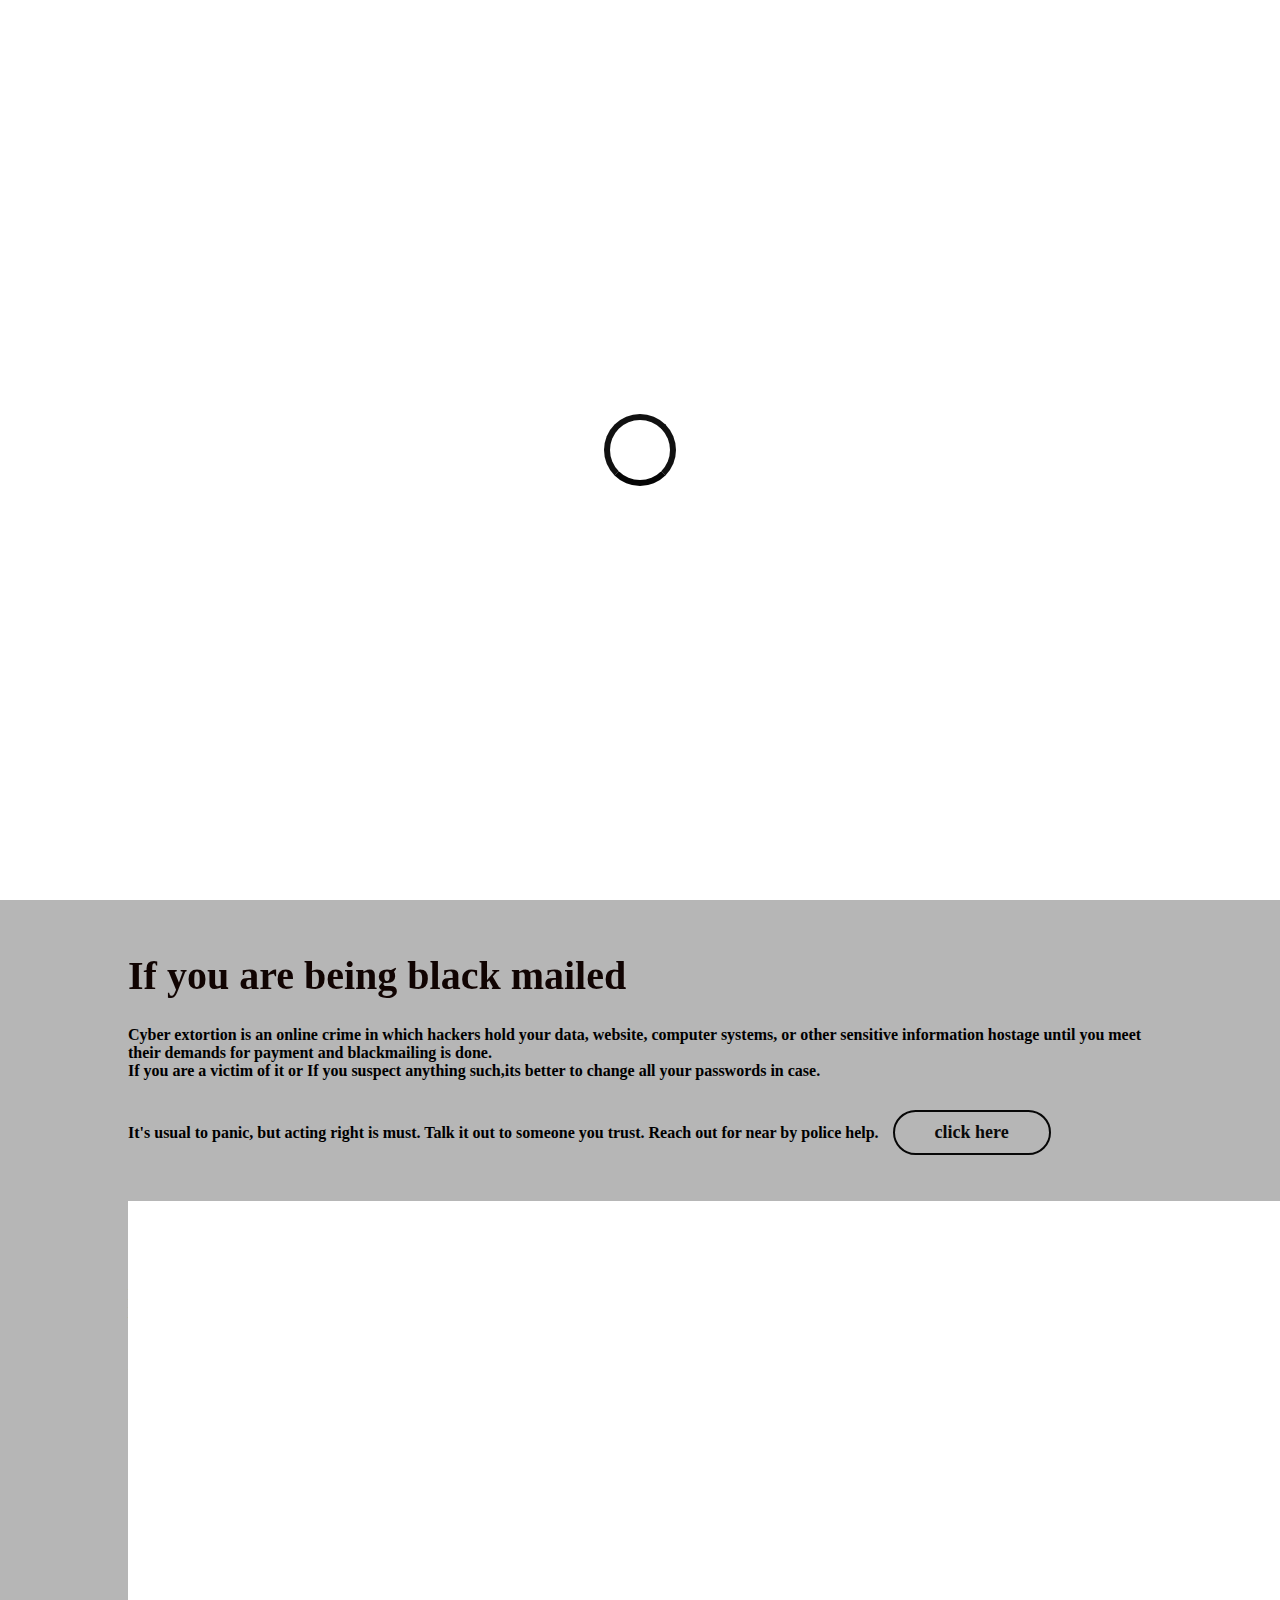
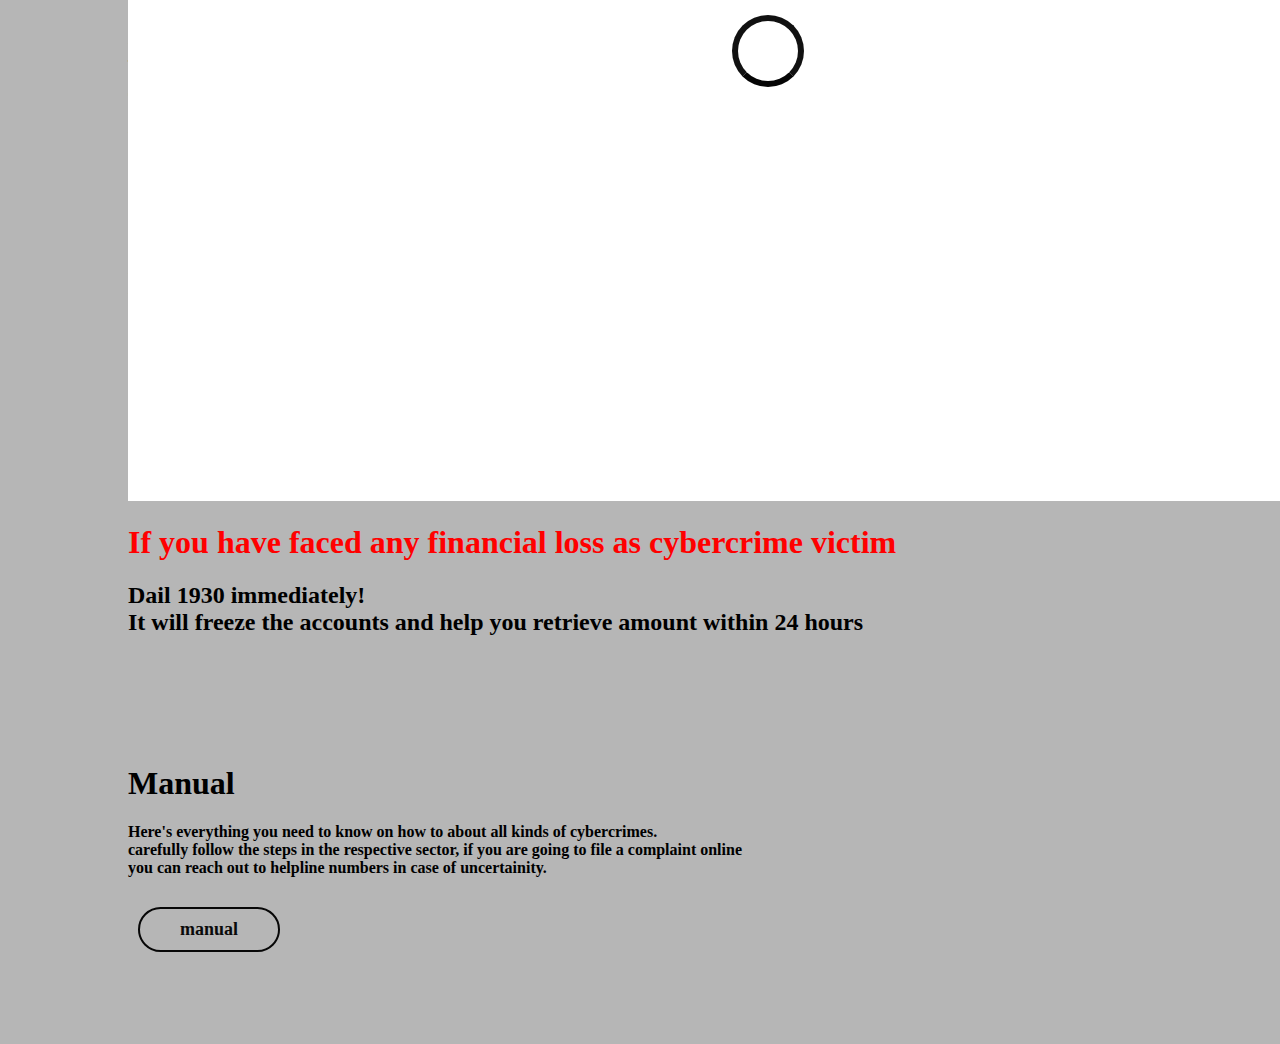
<file: index.html>
<!DOCTYPE html>
<html lang="en">
<head>
    <meta charset="UTF-8">
    <meta name="viewport" content="width=device-width, initial-scale=1.0">
    <meta http-equiv="X-UA-Compatible" content="ie=edge">
    <title>carlo mental health</title>
    <link rel="stylesheet" href="https://cdnjs.cloudflare.com/ajax/libs/animate.css/3.7.0/animate.min.css">
    <link href="https://fonts.googleapis.com/css?family=Comfortaa:700" rel="stylesheet">
    <script src="https://code.jquery.com/jquery-3.3.1.min.js" integrity="sha256-FgpCb/KJQlLNfOu91ta32o/NMZxltwRo8QtmkMRdAu8=" crossorigin="anonymous"></script>
    <link rel="stylesheet" href="https://use.fontawesome.com/releases/v5.7.1/css/all.css" integrity="sha384-fnmOCqbTlWIlj8LyTjo7mOUStjsKC4pOpQbqyi7RrhN7udi9RwhKkMHpvLbHG9Sr" crossorigin="anonymous">
    <link rel="stylesheet" href="index.css">
</head>
<body>
    <div id="loading">
        <div id="spinner"></div>
    </div>
    <div id="header" class="animated slideInDown" style="animation-delay:1.8s;">
    <div id="title">Carlo mental health</div><br>
    <div id="links">
        <a href="#head">how to deal blackmails</a>
        <a href="#comp" style="margin:0px 60px;">lodge complaint</a>
        <a href="#contact">manual</a>
    </div>
    </div>

    <center>
    <div id="middle">
        <div id="tagline" class="animated zoomIn" style="animation-delay:1.8s;">
            Have you witnessed a cybercrime?<br>
            <button class="btn_one" onclick="window.location.href = 'http://vijayawadapolice.ap.gov.in/?page_id=9939';">helpline</button>
        </div>
    </div>
    </center>
   

    <div id="blackmail">
             <div id="head">
                 <h1 align="left">    If you are being black mailed</h1>   
                 <div>
                        <p align="left">
                                Cyber extortion is an online crime in which hackers hold your data, website, computer systems, or other sensitive information hostage until you meet their demands for payment and blackmailing is done.<br> If you are a victim of it or If you suspect anything such,its better to change all your passwords in case. <br> It's usual to panic, but acting right is must. Talk it out to someone you trust. Reach out for near by police help.
                            
                            
                            <button class="btn_one" onclick="window.location.href = 'https://www.wikihow.com/Deal-With-Blackmail';">click here</button>
                        </p>
                        <div id="loading">
                            <div id="spinner"></div>
                        </div>
                        <div>
                            <h1>If you can tell it to no one. Talk to the bot.</h1>
                            <p>Let it out, you wont be judged!  <br>Below are the links to the bots. Try them.<br>
                            1. Click on the first image that is, the guidance bot. It will walk you through how to deal with cyber crimes<br>
                            2. Click on the second image that is, the friendly bot. you can chat with it.<br>
                            3. click on the third one,which connects you to a proffesional help through whatsapp.</p>
                            <a href="botpress.html"> <img src="botpress.png" style="width:100px;height:100px;"> </a>
                            <a href="brainshop.html" > <img src="brainshop.png" style="width:100px;height:100px;"> </a>
                            <a href="whatsapp.html">  <img src="whatsapp.png" style="width:200px;height:100px;"></a>
                        </div>
                        </div>
                        
                          
                        <h1 align="left">     How to avoid cyber crimes?</h1>
                        <p align="left">
                            1. Protect Accounts and Devices.<br>
                            2. Use Privacy Tools and Settings.<br>
                            3. Keep Personal Stuff Private.<br>
                            4. Use strong passwords.<br>
                            5. Donot browse through unknown-fishy websites.<br>               
                            6. Log Out When Using Public Devices.<br>
                            7. Refuse to Respond to Cyberbullies, Report them.<br>
                            8. Be careful with sharing your information.<br>

                        </p>
                 </div> 
             </div>
         
              <div id="comp">
                 <h1 align="left">   Lodge a complaint,the police are with you</h1>

                 <div class="project">
                 
                 <div>If you cant reach a police station physically, you can still report online on official Government portal.<br>The police are tasked with locating and punishing criminals. Make a call to them first. Extortion and blackmail are crimes, and it is their responsibility to enforce the law. In certain circumstances, the threat of danger is less severe in reality than it appears in your mind.</div>
                 <button class="btn_one"  onclick="window.location.href = 'https://www.cybercrime.gov.in/';">portal</button>
                </div>
                <div id="project">
                    <h1 style="color:red">If you have faced any financial loss as cybercrime victim</h1>
                    <h2>Dail 1930 immediately!<br>
                   It will freeze the accounts and help you retrieve amount within 24 hours</h2>
                    
                    
                   </div>

                

             </div>
         
              <div id="contact">
                <div> <h1>Manual</h1>
                    Here's everything you need to know on how to about all kinds of cybercrimes.<br>
                carefully follow the steps in the respective sector, if you are going to file a complaint online <br>
                   you can reach out to helpline numbers in case of uncertainity.              </div>
                <button class="btn_one" onclick="window.location.href = 'https://cybercrime.gov.in/UploadMedia/MHA-CitizenManualReportOtherCyberCrime-v10.pdf';">manual</button>   
             </div>
    </div>
    
<script src="index.js" type="text/javascript"></script>
</body>
</html>
</file>
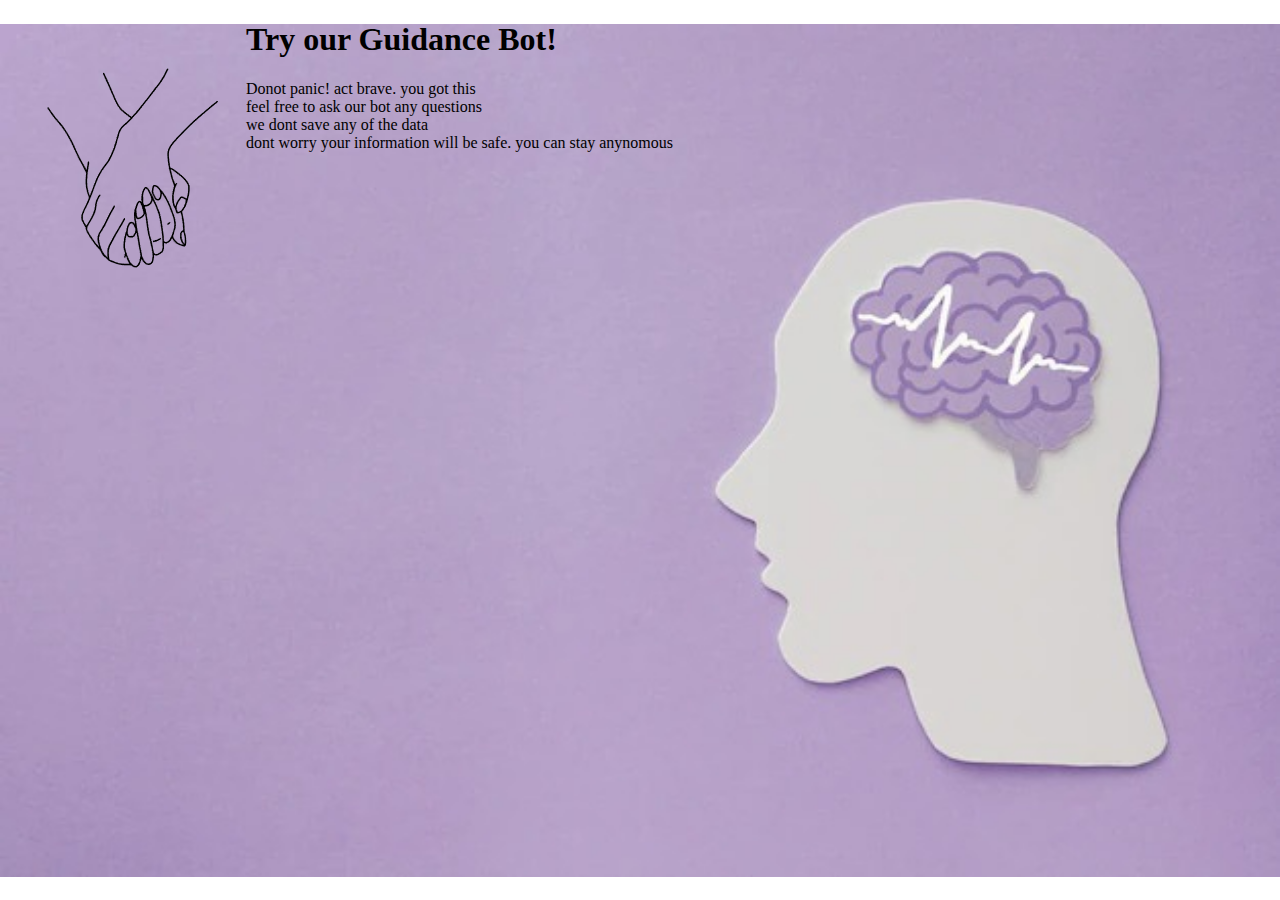
<file: botpress.html>
<!DOCTYPE html>
<html lang="en">

<head>
    <meta charset="UTF-8">
    <meta http-equiv="X-UA-Compatible" content="IE=edge">
    <meta name="viewport" content="width=device-width, initial-scale=1.0">
    <title> Guidance bot</title>
    <link rel="stylesheet" href="https://cdnjs.cloudflare.com/ajax/libs/animate.css/3.7.0/animate.min.css">
    <link href="https://fonts.googleapis.com/css?family=Comfortaa:700" rel="stylesheet">
    <script src="https://code.jquery.com/jquery-3.3.1.min.js" integrity="sha256-FgpCb/KJQlLNfOu91ta32o/NMZxltwRo8QtmkMRdAu8=" crossorigin="anonymous"></script>
    <link rel="stylesheet" href="https://use.fontawesome.com/releases/v5.7.1/css/all.css" integrity="sha384-fnmOCqbTlWIlj8LyTjo7mOUStjsKC4pOpQbqyi7RrhN7udi9RwhKkMHpvLbHG9Sr" crossorigin="anonymous">
    <link rel="stylesheet" href="botpress.css"
</head>

<body bgcolor="Gray"></body>
    <img  align="left"src="pic2.png" >
    <h1>Try our Guidance Bot!</h1>
        Donot panic! act brave. you got this<br>
        feel free to ask our bot any questions <br>
        we dont save any of the data<br>
        dont worry your information will be safe. you can stay anynomous
    
</body>
<div id="footer">
    <script src="https://cdn.botpress.cloud/webchat/v0/inject.js"></script>
    <script src="https://mediafiles.botpress.cloud/77c0fa47-ad9a-4d9d-946f-50611423ffe6/webchat/config.js" defer></script>
</div>
</html>
</file>
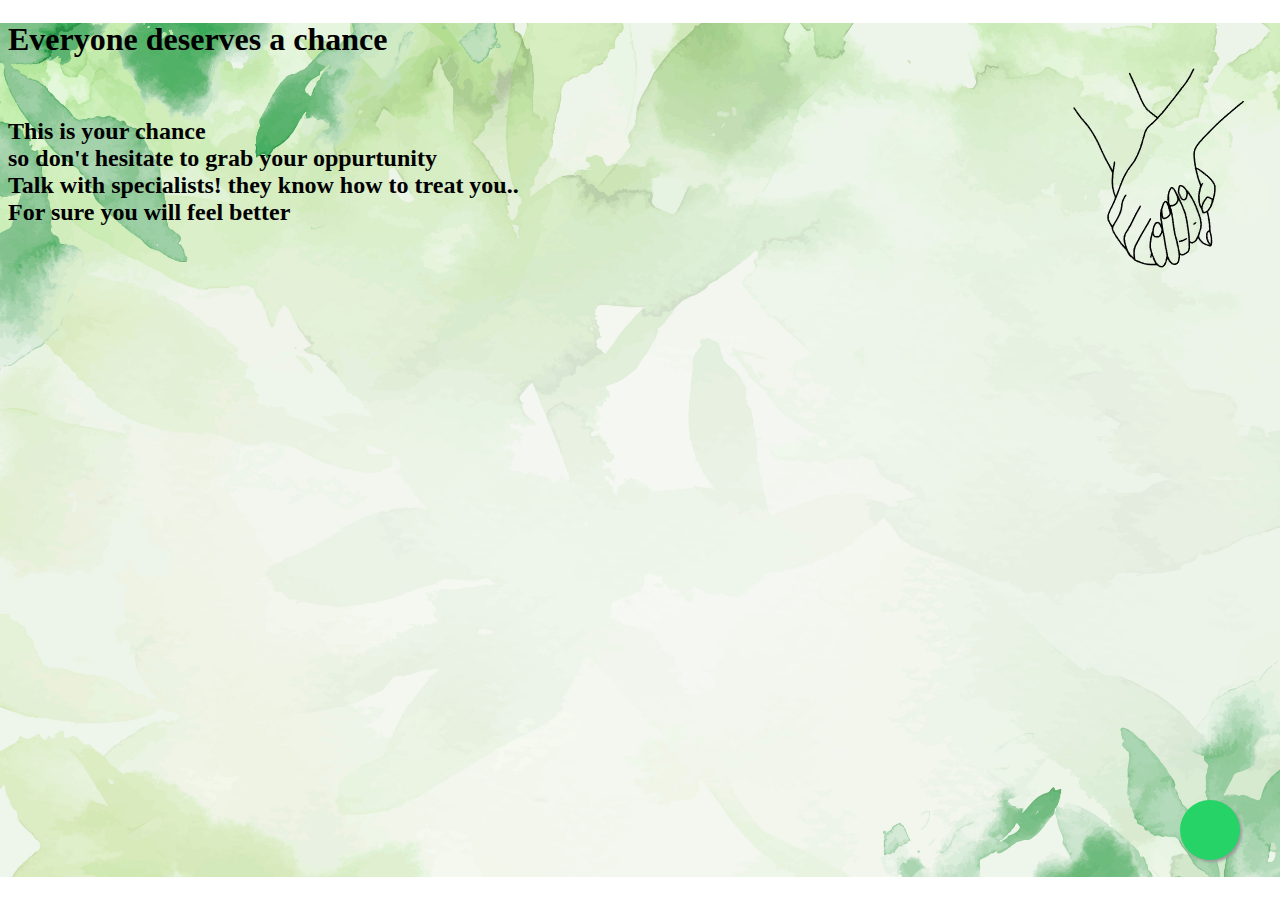
<file: whatsapp.html>
<!DOCTYPE html>
<html lang="en">

<head>
    <meta charset="UTF-8">
    <meta http-equiv="X-UA-Compatible" content="IE=edge">
    <meta name="viewport" content="width=device-width, initial-scale=1.0">
    <title> Doctor Support</title>

     <link rel="stylesheet" href="https://cdnjs.cloudflare.com/ajax/libs/font-awesome/6.2.1/css/all.min.css" integrity="sha512-MV7K8+y+gLIBoVD59lQIYicR65iaqukzvf/nwasF0nqhPay5w/9lJmVM2hMDcnK1OnMGCdVK+iQrJ7lzPJQd1w==" crossorigin="anonymous" referrerpolicy="no-referrer" />

    <link rel="stylesheet" href="wasup.css">
</head>

<body bgcolor="skyblue">
    <div id="wp">
     <a href="https:/wa.me/918247429297"  target="_blank" class="whatsapp_float"><i class="fa-brands fa-whatsapp whatsapp-icon"></i></a>
    <img  align="right"src="pic2.png" >
    <h1>Everyone deserves a chance</h1><br>
        <h2>This is your chance<br>
            so don't hesitate to grab your oppurtunity<br>
            Talk with specialists! they know how to treat you..<br>
            For sure you will feel better</h2>
    </div>
  
</body>
</html>
</file>
<file: index.css>
.whatsapp_float {
    position: fixed;
    width: 60px;
    height: 60px;
    bottom: 40px;
    right: 40px;
    background-color: #25d366;
    color: #fff;
    border-radius: 50px;
    text-align: center;
    font-size: 30px;
    box-shadow: 2px 2px 3px #999;
    z-index: 100;
  }
  .whatsapp-icon {
    margin-top: 16px;
  }

  /* for mobile */
  @media screen and (max-width: 767px){
    .whatsapp-icon {
      margin-top: 10px;
    }
    .whatsapp_float {
      width: 40px;
      height: 40px;
      bottom: 20px;
      right: 10px;
      font-size: 22px;
    }
  }

body,html {
    padding:0px;
    margin:0px;
    font-family: "Times New Roman", Times, serif;
    font-weight:bold;
    color:#000000;
    
    background: rgb(182, 182, 182);
    scroll-behavior: smooth;
}
#loading {
    width: 100vw;
    height: 100vh;
    position: fixed;
    background: rgb(255, 255, 255);
    z-index: 999;
    display: flex;
    justify-content: center;
    flex-direction: column;
    align-items: center;
}
#spinner {
    animation: rotate 0.56s infinite linear;
    width:60px;
    height:60px;
    border:6px solid rgb(17, 17, 17);
    border-bottom:6px solid rgb(5, 5, 5);
    border-radius:50%;
    margin:0;
}
@keyframes rotate {
    0% {transform: rotate(0deg);}
    100% {transform: rotate(360deg);}
}
#header {
    width:80%;
    padding:4% 10%;
    text-align:center;
    position: absolute;
    transition:0.6s ease-in-out;
}
#header div {
    display:block;
}
#title {
    font-size:40px;
    background-image: linear-gradient(to left, #000000 0%, #0c0301 100%);
    -webkit-background-clip:text;
    background-clip:text;
    -webkit-text-fill-color: transparent;
    background-size:500% 500% !important;
    -webkit-animation: Gradient 20s ease infinite;
    -moz-animation: Gradient 20s ease infinite;
    -o-animation: Gradient 20s ease infinite;
    animation: Gradient 20s ease infinite;
    font-family: "Times New Roman", Times, serif;
}
#links {
    margin:40px 0px;
    transition:0.6s ease-in-out;
    color:rgb(0, 0, 0);
}
#links a {
    margin:0px 30px;
    color:inherit;
    text-decoration:none;
    transition:0.4s ease-in-out;
    padding:5px 8px;
    border-bottom:2px solid transparent;
}
#links a:hover {
    border-bottom:2px solid rgb(2, 1, 1);
}
#middle {
    width:100%;
    height:80vh;
    background:url("https://i.postimg.cc/jqchV94R/finbg.png") center center fixed;
    background-size:100% auto;
    background-repeat:no-repeat;
    color:rgb(0, 0, 0);
    display:flex;
    justify-content:center;
    flex-direction:column;
    transition:1s ease-in-out;
    padding-top:20vh;
}
#tagline {
    font-size:50px;
    width:60%;
}
#blackmail {
    width:80%;
    padding:2% 10%;
    
}
#blackmail div h1 {
    font-size:40px;
    background-image: linear-gradient(to left, #130206 0%, #110402 100%);
    -webkit-background-clip:text;
    background-clip:text;
    -webkit-text-fill-color: transparent;
    background-size:500% 500% !important;
    -webkit-animation: Gradient 20s ease infinite;
    -moz-animation: Gradient 20s ease infinite;
    -o-animation: Gradient 20s ease infinite;
    animation: Gradient 20s ease infinite;
    font-family: "Times New Roman", Times, serif;
}
#comp {
    margin:4vh 0px !important;
    padding:2% 10%;
    
}
#work {
    margin:4vh 0px !important;
    padding:2% 10%;
    
}
#contact {
    margin:4vh 0px !important;
    padding:2% 10%;
    
}
#contact form {
    width:100%;
}
#contact form input {
    width:46%;
    margin:20px 1%;
    background:transparent;
    border:0px;
    border-bottom:2px solid rgba(255,255,255,0.5);
    padding:8px 10px;
    font-family: "Times New Roman", Times, serif;
    font-size:18px;
    transition:0.4s ease-in-out;
    color:rgb(10, 10, 10);
}
#contact form textarea {
    width:96%;
    margin:20px 1%;
    padding:8px 10px;
    border:0px;
    border-bottom:2px solid rgba(255,255,255,0.5);
    padding:8px 10px;
    font-family: "Times New Roman", Times, serif;
    font-size:18px;
    background:transparent;
    resize:none;
    transition:0.4s ease-in-out;
    color:rgb(8, 8, 8);
}
#contact form input:focus {
    outline:none;
    border-bottom:2px solid rgb(31, 30, 30);
}
#contact form textarea:focus {
    outline:none;
    border-bottom:2px solid rgb(12, 12, 12);
}
::placeholder {
    color:rgb(8, 8, 8);
}
.btn_one {
    color:rgb(10, 10, 10);
    padding:10px 40px;
    border-radius:50px;
    border:2px solid rgb(7, 7, 7);
    font-size:18px;
    font-family: "Times New Roman", Times, serif;
    font-weight:bold;
    background:transparent;
    transition:0.4s ease-in-out;
    margin:30px 10px;
}
.btn_one:hover {
    background:rgb(7, 7, 7);
    cursor:pointer;
    color:#000;
}
.project div {
    font-weight:normal;
    padding:10px 40px;
}
.btn_two {
    color:#000;
    padding:10px 40px;
    border-radius:50px;
    border:2px solid rgb(10, 10, 10);
    font-size:18px;
    font-family: "Times New Roman", Times, serif;
    font-weight:bold;
    background:#fff;
    transition:0.4s ease-in-out;
    margin:30px 10px;
}
.btn_two:hover {
    background:transparent;
    cursor:pointer;
    color:rgb(0, 0, 0);
}
#details {
    margin:6vh 0px;
}
.btn_social {
    font-size:18px;
    color:#fff;
    margin:40px 20px;
    padding:15px 18px;
    border-radius:50%;
    background:#000;
    transition:0.4s ease-in-out;
}
.btn_social:hover {
    color:#000;
    background:#fff;
    cursor:pointer;
}
@media (max-width: 900px){
    #header {
        width:94%;
        padding:15% 3%;
    }
    #title {
        font-size:30px;
    }
    #links {
        margin:30px 0px;
    }
    #links a {
        margin:0px;
    }
    #middle {
        width:100%;
        border-radius:0px;
        height:80vh;
        background-size:cover;
    }
    #tagline {
        width:90%;
        font-size:30px;
    }
    .btn_one {
        font-size:14px;
        padding:8px 20px;
    }
    .btn_two {
        font-size:14px;
        padding:8px 20px;
    }
    #contact form input {
        width:92%;
    }
    #contact form textarea {
        width:92%;
    }
    .btn_social {
        font-size:14px;
        margin:10px;
        padding:10px 11px;
    }
}
#footer {
    width:100%;
    padding:10vh 0px;
    text-align:center;
    font-weight:bold;
}
#footer a {
    font-size:18px;
    background-image: linear-gradient(to left, #080102 0%, #0f0402 100%);
    -webkit-background-clip:text;
    background-clip:text;
    -webkit-text-fill-color: transparent;
    background-size:500% 500% !important;
    -webkit-animation: Gradient 20s ease infinite;
    -moz-animation: Gradient 20s ease infinite;
    -o-animation: Gradient 20s ease infinite;
    animation: Gradient 20s ease infinite;
    font-family: "Times New Roman", Times, serif;
    text-decoration:none;
}
button:focus {
    outline:none;
}
::-webkit-scrollbar {
    width:5px;
    height:5px;
}
::-webkit-scrollbar-track {
    background: #f1f1f1; 
}
::-webkit-scrollbar-thumb {
    background: #000; 
}
::-webkit-scrollbar-thumb:hover {
    background: #555; 
}
@-webkit-keyframes Gradient {
0% {background-position: 0% 50%}
50% {background-position: 100% 50%}
100% {background-position: 0% 50%}
}
@-moz-keyframes Gradient {
0% {background-position: 0% 50%}
50% {background-position: 100% 50%}
100% {background-position: 0% 50%}
}
@keyframes Gradient {
0% {background-position: 0% 50%}
50% {background-position: 100% 50%}
100% {background-position: 0% 50%}
}
</file>
<file: botpress.css>
body,html {
    background:url("guidbg.jpeg") center center fixed;
    background-size:100% auto;
    background-repeat:no-repeat;
}
</file>
<file: wasup.css>
.whatsapp_float {
    position: fixed;
    width: 60px;
    height: 60px;
    bottom: 40px;
    right: 40px;
    background-color: #25d366;
    color: #fff;
    border-radius: 50px;
    text-align: center;
    font-size: 30px;
    box-shadow: 2px 2px 3px #999;
    z-index: 100;
  }
  .whatsapp-icon {
    margin-top: 16px;
  }

  body,html {
    background:url("wasup.jpg") center center fixed;
    background-size:100% auto;
    background-repeat:no-repeat;
}
</file>
